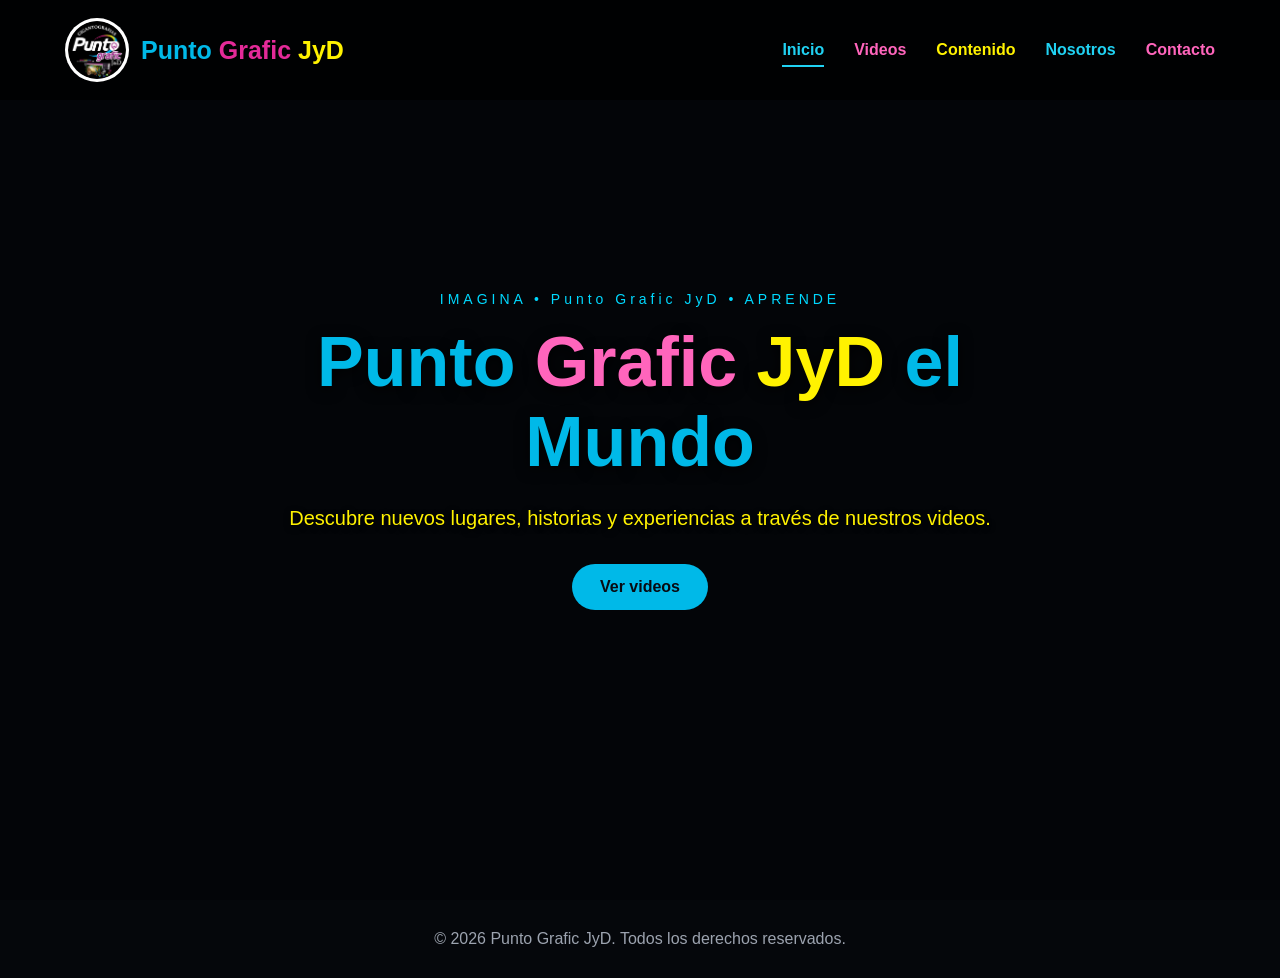
<file: index.html>
<!DOCTYPE html>
<html lang="es">

<head>
    <meta charset="UTF-8">
    <meta name="viewport" content="width=device-width, initial-scale=1.0">

    <title>Inicio | Punto Grafic JyD</title>

    <link rel="stylesheet" href="estilos.css">
</head>

<body>

    <header class="encabezado">

        <nav class="menu">

            <a href="index.html" class="logo" aria-label="Punto Grafic JyD, inicio">
                <img class="logo-imagen" src="logo-punto-grafic.png" alt="Logo de Punto Grafic JyD" width="64" height="64">
                <span class="logo-texto"><span class="marca-cian">Punto</span> <span class="marca-magenta">Grafic</span> <span class="marca-amarillo">JyD</span></span>
            </a>

            <ul class="menu-links" id="menu-links">

                <li>
                    <a href="index.html" aria-current="page">Inicio</a>
                </li>

                <li>
                    <a href="videos.html">Videos</a>
                </li>

                <li>
                    <a href="contenido.html">Contenido</a>
                </li>

                <li>
                    <a href="nosotros.html">Nosotros</a>
                </li>

                <li>
                    <a href="contacto.html">Contacto</a>
                </li>

            </ul>

            <button class="menu-btn" type="button" aria-label="Abrir menú" aria-controls="menu-links" aria-expanded="false" onclick="mostrarMenu()">
                ☰
            </button>

        </nav>

    </header>


    <main><section id="inicio" class="hero">

            <video
                class="video-fondo"
                autoplay
                muted
                loop
                playsinline>

                <source src="videos/fondo-empresa.mp4" type="video/mp4">

                Tu navegador no permite reproducir videos.

            </video>

            <div class="capa"></div>


            <div class="hero-contenido">

                <p class="etiqueta">
                    IMAGINA • Punto Grafic JyD • APRENDE
                </p>

                <h1>
                    <span class="marca-cian">Punto</span> <span class="marca-magenta">Grafic</span> <span class="marca-amarillo">JyD</span> <span class="marca-cian">el Mundo</span>
                </h1>

                <p>
                    Descubre nuevos lugares, historias y experiencias
                    a través de nuestros videos.
                </p>

                <a href="videos.html" class="boton">
                    Ver videos
                </a>

            </div>

        </section></main>


    <footer>

        <p>
            © 2026 Punto Grafic JyD. Todos los derechos reservados.
        </p>

    </footer>


    <script src="script.js"></script>

</body>

</html>
</file>
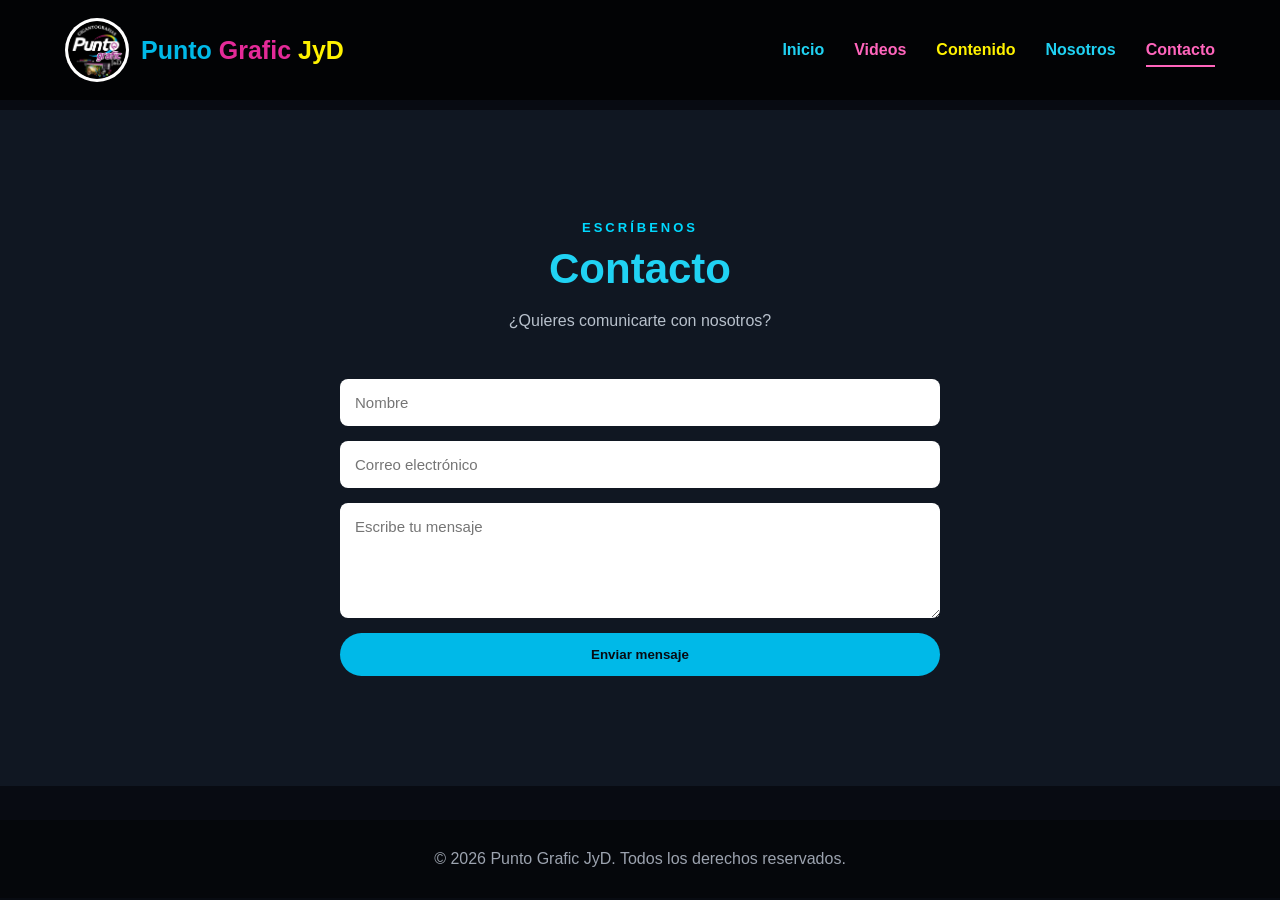
<file: contacto.html>
<!DOCTYPE html>
<html lang="es">

<head>
    <meta charset="UTF-8">
    <meta name="viewport" content="width=device-width, initial-scale=1.0">

    <title>Contacto | Punto Grafic JyD</title>

    <link rel="stylesheet" href="estilos.css">
</head>

<body class="pagina-interior">

    <header class="encabezado">

        <nav class="menu">

            <a href="index.html" class="logo" aria-label="Punto Grafic JyD, inicio">
                <img class="logo-imagen" src="logo-punto-grafic.png" alt="Logo de Punto Grafic JyD" width="64" height="64">
                <span class="logo-texto"><span class="marca-cian">Punto</span> <span class="marca-magenta">Grafic</span> <span class="marca-amarillo">JyD</span></span>
            </a>

            <ul class="menu-links" id="menu-links">

                <li>
                    <a href="index.html">Inicio</a>
                </li>

                <li>
                    <a href="videos.html">Videos</a>
                </li>

                <li>
                    <a href="contenido.html">Contenido</a>
                </li>

                <li>
                    <a href="nosotros.html">Nosotros</a>
                </li>

                <li>
                    <a href="contacto.html" aria-current="page">Contacto</a>
                </li>

            </ul>

            <button class="menu-btn" type="button" aria-label="Abrir menú" aria-controls="menu-links" aria-expanded="false" onclick="mostrarMenu()">
                ☰
            </button>

        </nav>

    </header>


    <main><section id="contacto" class="seccion contacto">

            <div class="contenedor">

                <p class="subtitulo">
                    ESCRÍBENOS
                </p>

                <h2>
                    Contacto
                </h2>

                <p class="descripcion">
                    ¿Quieres comunicarte con nosotros?
                </p>


                <form>

                    <input
                        type="text"
                        placeholder="Nombre"
                        required>

                    <input
                        type="email"
                        placeholder="Correo electrónico"
                        required>

                    <textarea
                        placeholder="Escribe tu mensaje"
                        rows="5"
                        required></textarea>

                    <button
                        type="submit"
                        class="boton">

                        Enviar mensaje

                    </button>

                </form>

            </div>

        </section></main>


    <footer>

        <p>
            © 2026 Punto Grafic JyD. Todos los derechos reservados.
        </p>

    </footer>


    <script src="script.js"></script>

</body>

</html>
</file>
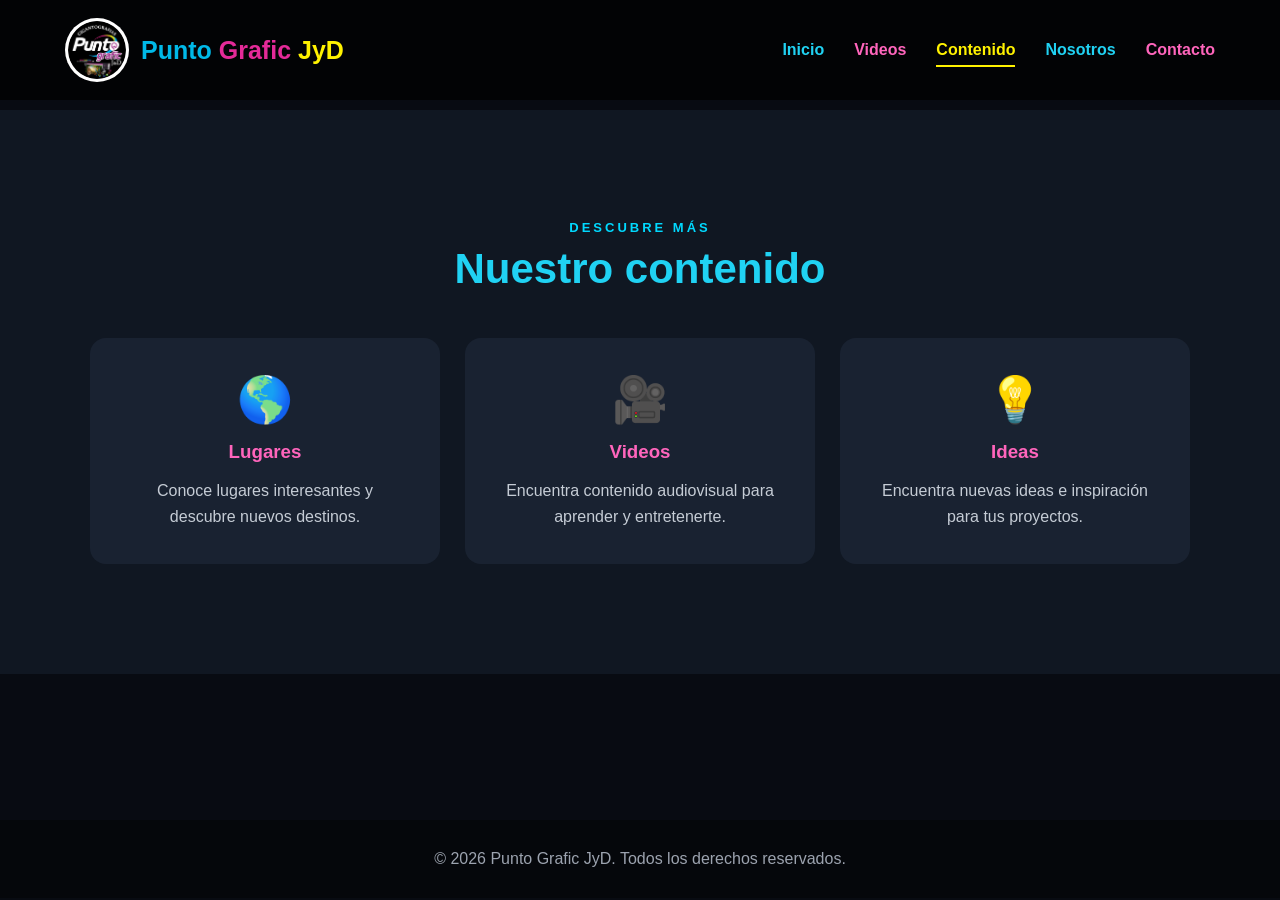
<file: contenido.html>
<!DOCTYPE html>
<html lang="es">

<head>
    <meta charset="UTF-8">
    <meta name="viewport" content="width=device-width, initial-scale=1.0">

    <title>Contenido | Punto Grafic JyD</title>

    <link rel="stylesheet" href="estilos.css">
</head>

<body class="pagina-interior">

    <header class="encabezado">

        <nav class="menu">

            <a href="index.html" class="logo" aria-label="Punto Grafic JyD, inicio">
                <img class="logo-imagen" src="logo-punto-grafic.png" alt="Logo de Punto Grafic JyD" width="64" height="64">
                <span class="logo-texto"><span class="marca-cian">Punto</span> <span class="marca-magenta">Grafic</span> <span class="marca-amarillo">JyD</span></span>
            </a>

            <ul class="menu-links" id="menu-links">

                <li>
                    <a href="index.html">Inicio</a>
                </li>

                <li>
                    <a href="videos.html">Videos</a>
                </li>

                <li>
                    <a href="contenido.html" aria-current="page">Contenido</a>
                </li>

                <li>
                    <a href="nosotros.html">Nosotros</a>
                </li>

                <li>
                    <a href="contacto.html">Contacto</a>
                </li>

            </ul>

            <button class="menu-btn" type="button" aria-label="Abrir menú" aria-controls="menu-links" aria-expanded="false" onclick="mostrarMenu()">
                ☰
            </button>

        </nav>

    </header>


    <main><section id="contenido" class="seccion contenido">

            <div class="contenedor">

                <p class="subtitulo">
                    DESCUBRE MÁS
                </p>

                <h2>
                    Nuestro contenido
                </h2>


                <div class="contenido-grid">


                    <article class="tarjeta">

                        <span>🌎</span>

                        <h3>
                            Lugares
                        </h3>

                        <p>
                            Conoce lugares interesantes y descubre
                            nuevos destinos.
                        </p>

                    </article>


                    <article class="tarjeta">

                        <span>🎥</span>

                        <h3>
                            Videos
                        </h3>

                        <p>
                            Encuentra contenido audiovisual
                            para aprender y entretenerte.
                        </p>

                    </article>


                    <article class="tarjeta">

                        <span>💡</span>

                        <h3>
                            Ideas
                        </h3>

                        <p>
                            Encuentra nuevas ideas e inspiración
                            para tus proyectos.
                        </p>

                    </article>


                </div>

            </div>

        </section></main>


    <footer>

        <p>
            © 2026 Punto Grafic JyD. Todos los derechos reservados.
        </p>

    </footer>


    <script src="script.js"></script>

</body>

</html>
</file>
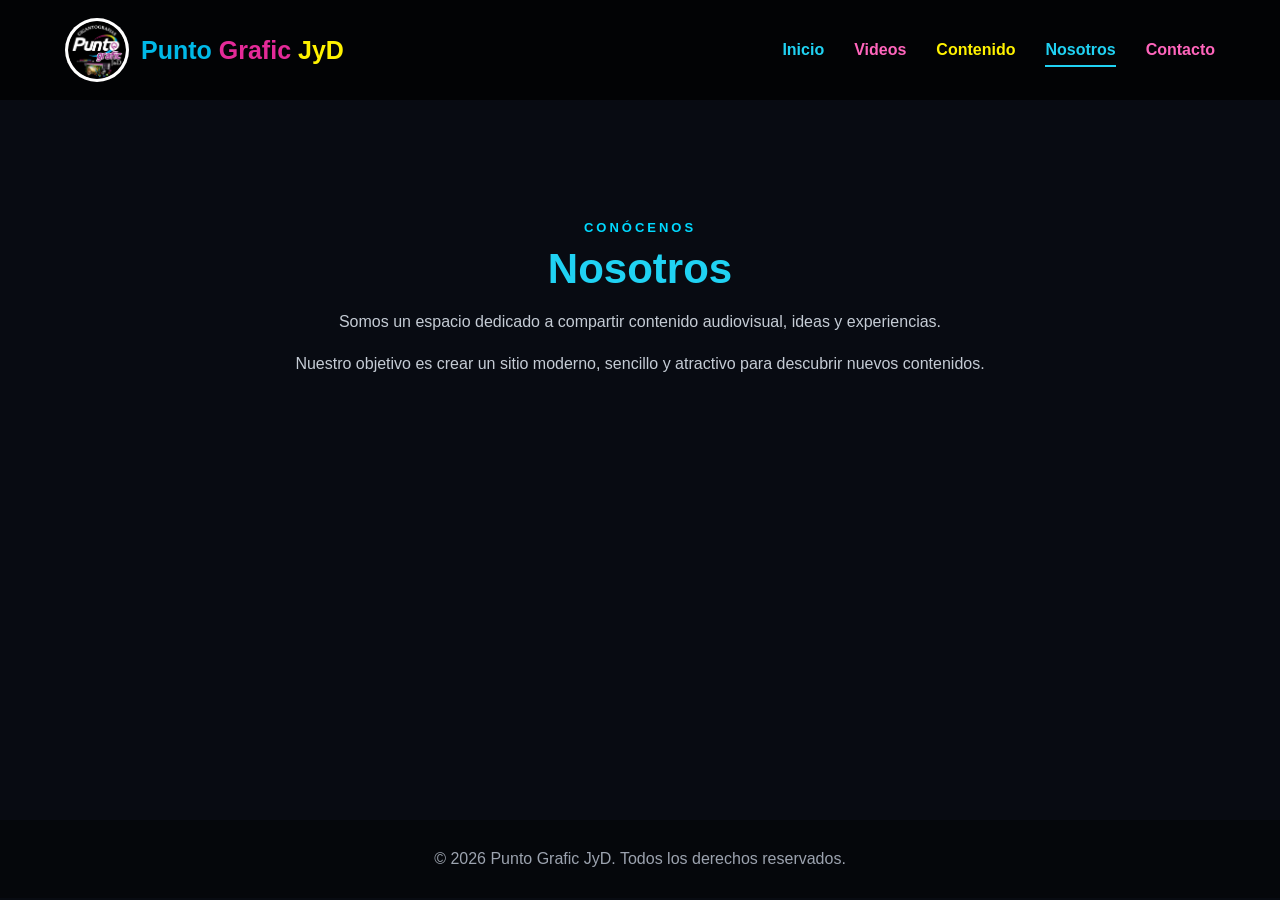
<file: nosotros.html>
<!DOCTYPE html>
<html lang="es">

<head>
    <meta charset="UTF-8">
    <meta name="viewport" content="width=device-width, initial-scale=1.0">

    <title>Nosotros | Punto Grafic JyD</title>

    <link rel="stylesheet" href="estilos.css">
</head>

<body class="pagina-interior">

    <header class="encabezado">

        <nav class="menu">

            <a href="index.html" class="logo" aria-label="Punto Grafic JyD, inicio">
                <img class="logo-imagen" src="logo-punto-grafic.png" alt="Logo de Punto Grafic JyD" width="64" height="64">
                <span class="logo-texto"><span class="marca-cian">Punto</span> <span class="marca-magenta">Grafic</span> <span class="marca-amarillo">JyD</span></span>
            </a>

            <ul class="menu-links" id="menu-links">

                <li>
                    <a href="index.html">Inicio</a>
                </li>

                <li>
                    <a href="videos.html">Videos</a>
                </li>

                <li>
                    <a href="contenido.html">Contenido</a>
                </li>

                <li>
                    <a href="nosotros.html" aria-current="page">Nosotros</a>
                </li>

                <li>
                    <a href="contacto.html">Contacto</a>
                </li>

            </ul>

            <button class="menu-btn" type="button" aria-label="Abrir menú" aria-controls="menu-links" aria-expanded="false" onclick="mostrarMenu()">
                ☰
            </button>

        </nav>

    </header>


    <main><section id="nosotros" class="seccion nosotros">

            <div class="contenedor">

                <p class="subtitulo">
                    CONÓCENOS
                </p>

                <h2>
                    Nosotros
                </h2>

                <p>
                    Somos un espacio dedicado a compartir
                    contenido audiovisual, ideas y experiencias.
                </p>

                <p>
                    Nuestro objetivo es crear un sitio moderno,
                    sencillo y atractivo para descubrir nuevos
                    contenidos.
                </p>

            </div>

        </section></main>


    <footer>

        <p>
            © 2026 Punto Grafic JyD. Todos los derechos reservados.
        </p>

    </footer>


    <script src="script.js"></script>

</body>

</html>
</file>
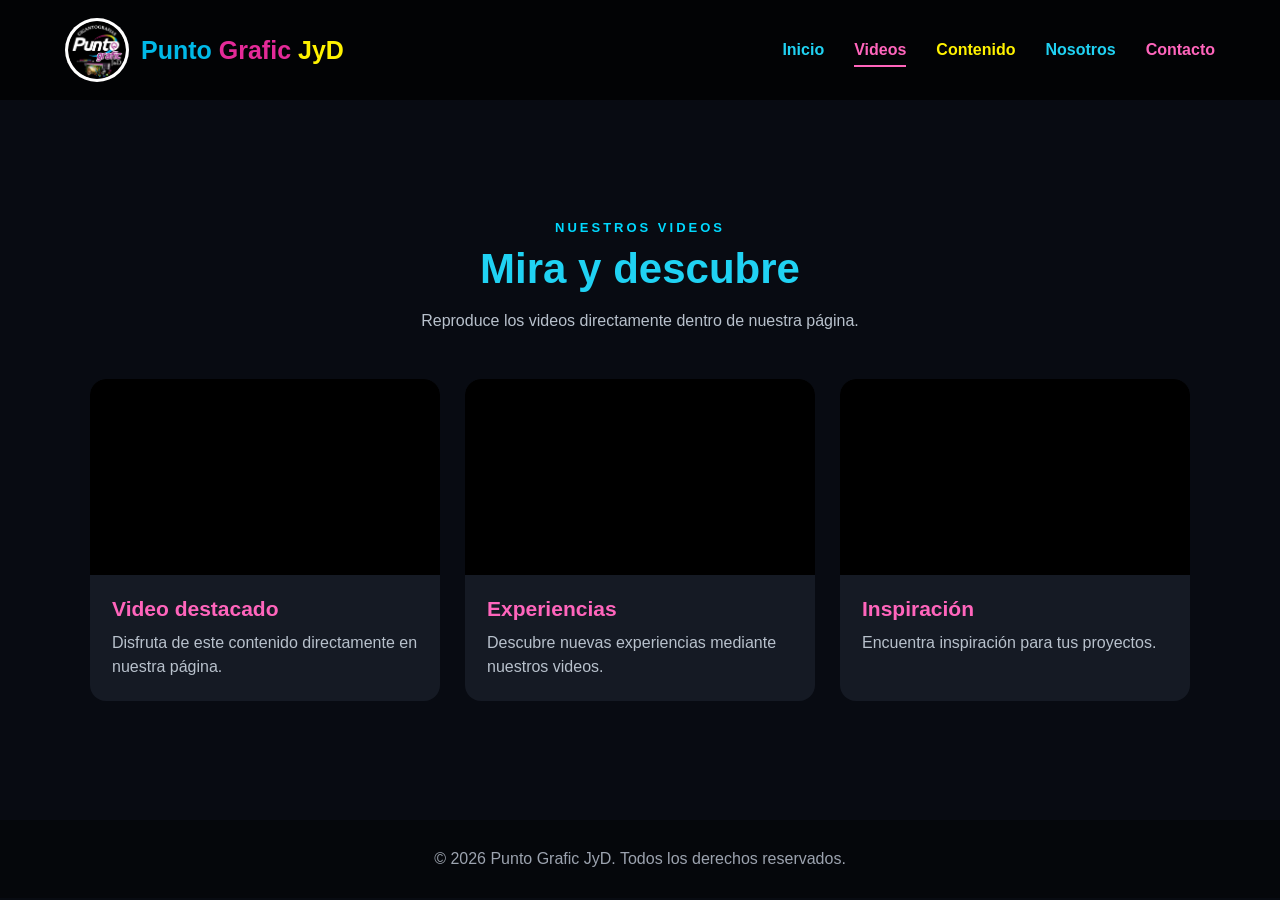
<file: videos.html>
<!DOCTYPE html>
<html lang="es">

<head>
    <meta charset="UTF-8">
    <meta name="viewport" content="width=device-width, initial-scale=1.0">

    <title>Videos | Punto Grafic JyD</title>

    <link rel="stylesheet" href="estilos.css">
</head>

<body class="pagina-interior">

    <header class="encabezado">

        <nav class="menu">

            <a href="index.html" class="logo" aria-label="Punto Grafic JyD, inicio">
                <img class="logo-imagen" src="logo-punto-grafic.png" alt="Logo de Punto Grafic JyD" width="64" height="64">
                <span class="logo-texto"><span class="marca-cian">Punto</span> <span class="marca-magenta">Grafic</span> <span class="marca-amarillo">JyD</span></span>
            </a>

            <ul class="menu-links" id="menu-links">

                <li>
                    <a href="index.html">Inicio</a>
                </li>

                <li>
                    <a href="videos.html" aria-current="page">Videos</a>
                </li>

                <li>
                    <a href="contenido.html">Contenido</a>
                </li>

                <li>
                    <a href="nosotros.html">Nosotros</a>
                </li>

                <li>
                    <a href="contacto.html">Contacto</a>
                </li>

            </ul>

            <button class="menu-btn" type="button" aria-label="Abrir menú" aria-controls="menu-links" aria-expanded="false" onclick="mostrarMenu()">
                ☰
            </button>

        </nav>

    </header>


    <main><section id="videos" class="seccion">

            <div class="contenedor">

                <p class="subtitulo">
                    NUESTROS VIDEOS
                </p>

                <h2>
                    Mira y descubre
                </h2>

                <p class="descripcion">
                    Reproduce los videos directamente
                    dentro de nuestra página.
                </p>


                <div class="videos-grid">


                    <!-- VIDEO 1 -->

                    <article class="video-card">

                        <div class="video">

                            <iframe
                                src="https://www.youtube-nocookie.com/embed/UfmCEaLN6Fw"
                                title="Video destacado"
                                referrerpolicy="strict-origin-when-cross-origin"
                                allow="accelerometer; autoplay; clipboard-write; encrypted-media; gyroscope; picture-in-picture; web-share"
                                allowfullscreen>
                            </iframe>

                        </div>

                        <div class="video-info">

                            <h3>
                                Video destacado
                            </h3>

                            <p>
                                Disfruta de este contenido
                                directamente en nuestra página.
                            </p>

                        </div>

                    </article>


                    <!-- VIDEO 2 -->

                    <article class="video-card">

                        <div class="video">

                            <iframe
                                src="https://www.youtube-nocookie.com/embed/Dcof0wBJnVg"
                                title="Experiencias"
                                referrerpolicy="strict-origin-when-cross-origin"
                                allow="accelerometer; autoplay; clipboard-write; encrypted-media; gyroscope; picture-in-picture; web-share"
                                allowfullscreen>
                            </iframe>

                        </div>

                        <div class="video-info">

                            <h3>
                                Experiencias
                            </h3>

                            <p>
                                Descubre nuevas experiencias
                                mediante nuestros videos.
                            </p>

                        </div>

                    </article>


                    <!-- VIDEO 3 -->

                    <article class="video-card">

                        <div class="video">

                            <iframe
                                src="https://www.youtube-nocookie.com/embed/7yengGDr8D8"
                                title="Inspiración"
                                referrerpolicy="strict-origin-when-cross-origin"
                                allow="accelerometer; autoplay; clipboard-write; encrypted-media; gyroscope; picture-in-picture; web-share"
                                allowfullscreen>
                            </iframe>

                        </div>

                        <div class="video-info">

                            <h3>
                                Inspiración
                            </h3>

                            <p>
                                Encuentra inspiración para
                                tus proyectos.
                            </p>

                        </div>

                    </article>


                </div>

            </div>

        </section></main>


    <footer>

        <p>
            © 2026 Punto Grafic JyD. Todos los derechos reservados.
        </p>

    </footer>


    <script src="script.js"></script>

</body>

</html>
</file>
<file: estilos.css>
* {
    box-sizing: border-box;
    margin: 0;
    padding: 0;
}

html {
    scroll-behavior: smooth;
}

body {
    font-family: Arial, sans-serif;
    background: #080b12;
    color: white;
}


/* MENÚ */

.encabezado {
    position: fixed;
    top: 0;
    left: 0;

    width: 100%;

    z-index: 1000;

    background: rgba(0, 0, 0, 0.7);

    backdrop-filter: blur(10px);
}

.menu {
    max-width: 1200px;

    margin: auto;

    padding: 18px 25px;

    display: flex;

    align-items: center;

    justify-content: space-between;
}

.logo {
    color: white;

    text-decoration: none;

    font-size: 25px;

    font-weight: bold;
}

.menu-links {
    display: flex;

    gap: 30px;

    list-style: none;
}

.menu-links a {
    color: white;

    text-decoration: none;

    font-weight: bold;

    transition: 0.3s;
}

.menu-links a:hover {
    color: #00d9ff;
}

.menu-btn {
    display: none;

    background: none;

    border: none;

    color: white;

    font-size: 28px;

    cursor: pointer;
}


/* HERO */

.hero {
    height: 100vh;

    position: relative;

    display: flex;

    align-items: center;

    justify-content: center;

    overflow: hidden;
}

.video-fondo {
    position: absolute;

    width: 100%;
    height: 100%;

    object-fit: cover;
}

.capa {
    position: absolute;

    width: 100%;
    height: 100%;

    background: rgba(0, 0, 0, 0.58);
}

.hero-contenido {
    position: relative;

    z-index: 2;

    max-width: 850px;

    padding: 20px;

    text-align: center;
}

.etiqueta {
    margin-bottom: 15px;

    color: #00d9ff;

    font-size: 14px;

    letter-spacing: 4px;
}

.hero-contenido h1 {
    margin-bottom: 20px;

    font-size: 70px;
}

.hero-contenido p:not(.etiqueta) {
    margin-bottom: 30px;

    font-size: 20px;

    line-height: 1.6;
}


/* BOTONES */

.boton {
    display: inline-block;

    padding: 14px 28px;

    border: none;

    border-radius: 30px;

    background: #00a8ff;

    color: white;

    text-decoration: none;

    font-weight: bold;

    cursor: pointer;

    transition: 0.3s;
}

.boton:hover {
    background: #0088cc;

    transform: translateY(-3px);
}


/* SECCIONES */

.seccion {
    padding: 110px 20px;
}

.contenedor {
    max-width: 1100px;

    margin: auto;
}

.seccion h2 {
    margin-bottom: 15px;

    text-align: center;

    font-size: 42px;
}

.subtitulo {
    margin-bottom: 10px;

    text-align: center;

    color: #00d9ff;

    font-size: 13px;

    font-weight: bold;

    letter-spacing: 3px;
}

.descripcion {
    max-width: 700px;

    margin: 0 auto 45px;

    text-align: center;

    color: #b8c1cc;

    line-height: 1.6;
}


/* VIDEOS */

.videos-grid {
    display: grid;

    grid-template-columns: repeat(3, 1fr);

    gap: 25px;
}

.video-card {
    overflow: hidden;

    background: #151a24;

    border-radius: 16px;

    transition: 0.3s;
}

.video-card:hover {
    transform: translateY(-8px);
}


/* REPRODUCTOR */

.video {
    width: 100%;

    aspect-ratio: 16 / 9;

    background: black;
}

.video iframe {
    width: 100%;

    height: 100%;

    display: block;

    border: none;
}


/* INFORMACIÓN DEL VIDEO */

.video-info {
    padding: 22px;
}

.video-info h3 {
    margin-bottom: 10px;

    font-size: 21px;
}

.video-info p {
    color: #b8c1cc;

    line-height: 1.5;
}


/* CONTENIDO */

.contenido {
    background: #101722;
}

.contenido-grid {
    display: grid;

    grid-template-columns: repeat(3, 1fr);

    gap: 25px;

    margin-top: 45px;
}

.tarjeta {
    padding: 35px;

    background: #192231;

    border-radius: 16px;

    text-align: center;

    transition: 0.3s;
}

.tarjeta:hover {
    transform: translateY(-8px);
}

.tarjeta span {
    font-size: 45px;
}

.tarjeta h3 {
    margin: 15px 0;
}

.tarjeta p {
    color: #c5ccd5;

    line-height: 1.6;
}


/* NOSOTROS */

.nosotros {
    text-align: center;
}

.nosotros p:not(.subtitulo) {
    max-width: 750px;

    margin: 15px auto;

    color: #c5ccd5;

    line-height: 1.7;
}


/* CONTACTO */

.contacto {
    background: #101722;

    text-align: center;
}

form {
    max-width: 600px;

    margin: 40px auto 0;

    display: flex;

    flex-direction: column;

    gap: 15px;
}

input,
textarea {
    width: 100%;

    padding: 15px;

    border: none;

    border-radius: 8px;

    outline: none;

    font-family: Arial, sans-serif;

    font-size: 15px;
}

textarea {
    resize: vertical;
}


/* FOOTER */

footer {
    padding: 30px;

    background: #05070b;

    color: #9ca3af;

    text-align: center;
}


/* RESPONSIVE */

@media (max-width: 768px) {

    .menu-links {
        position: absolute;

        top: 70px;
        left: 0;

        width: 100%;

        display: none;

        flex-direction: column;

        gap: 20px;

        padding: 25px;

        background: #080b12;

        text-align: center;
    }

    .menu-links.activo {
        display: flex;
    }

    .menu-btn {
        display: block;
    }

    .hero-contenido h1 {
        font-size: 45px;
    }

    .videos-grid {
        grid-template-columns: 1fr;
    }

    .contenido-grid {
        grid-template-columns: 1fr;
    }

    .seccion {
        padding: 80px 20px;
    }
}


/* Identidad de Punto Grafic JyD */
.logo { display: flex; align-items: center; gap: 12px; }
.logo-imagen { width: 64px; height: 64px; flex-shrink: 0; object-fit: contain; background: #fff; border-radius: 50%; padding: 3px; }
.logo-texto { white-space: nowrap; }
.marca-cian { color: #00b9e8; }
.marca-magenta { color: #e42a98; }
.marca-amarillo { color: #fff200; }
@media (max-width: 768px) {
    .menu { padding: 12px 18px; }
    .logo { gap: 9px; font-size: clamp(17px, 4.5vw, 23px); }
    .logo-imagen { width: 48px; height: 48px; }
    .menu-links { top: 100%; }
}

/* Colores del logo en los textos */
.menu-links li:nth-child(3n+1) a { color: #20d2f3; }
.menu-links li:nth-child(3n+2) a { color: #ff65bc; }
.menu-links li:nth-child(3n) a { color: #fff200; }
.menu-links a:hover, .menu-links a:focus-visible { color: #fff200; text-decoration: underline; text-underline-offset: 6px; }
.hero-contenido h1 { text-shadow: 0 3px 14px rgba(0,0,0,.9); }
.hero-contenido h1 .marca-magenta { color: #ff65bc; }
.hero-contenido p:not(.etiqueta) { color: #fff200; text-shadow: 0 2px 6px #000; }
.boton { background: #00b9e8; color: #080b12; }
.boton:hover { background: #fff200; }
.menu-btn { color: #fff200; }
.seccion h2 { color: #20d2f3; }
.video-info h3, .tarjeta h3 { color: #ff65bc; }

.pagina-interior main { padding-top: 110px; min-height: calc(100vh - 80px); }
.menu-links a[aria-current="page"] { border-bottom: 2px solid currentColor; padding-bottom: 7px; }
@media (max-width:768px) { .pagina-interior main { padding-top: 72px; } }
</file>
